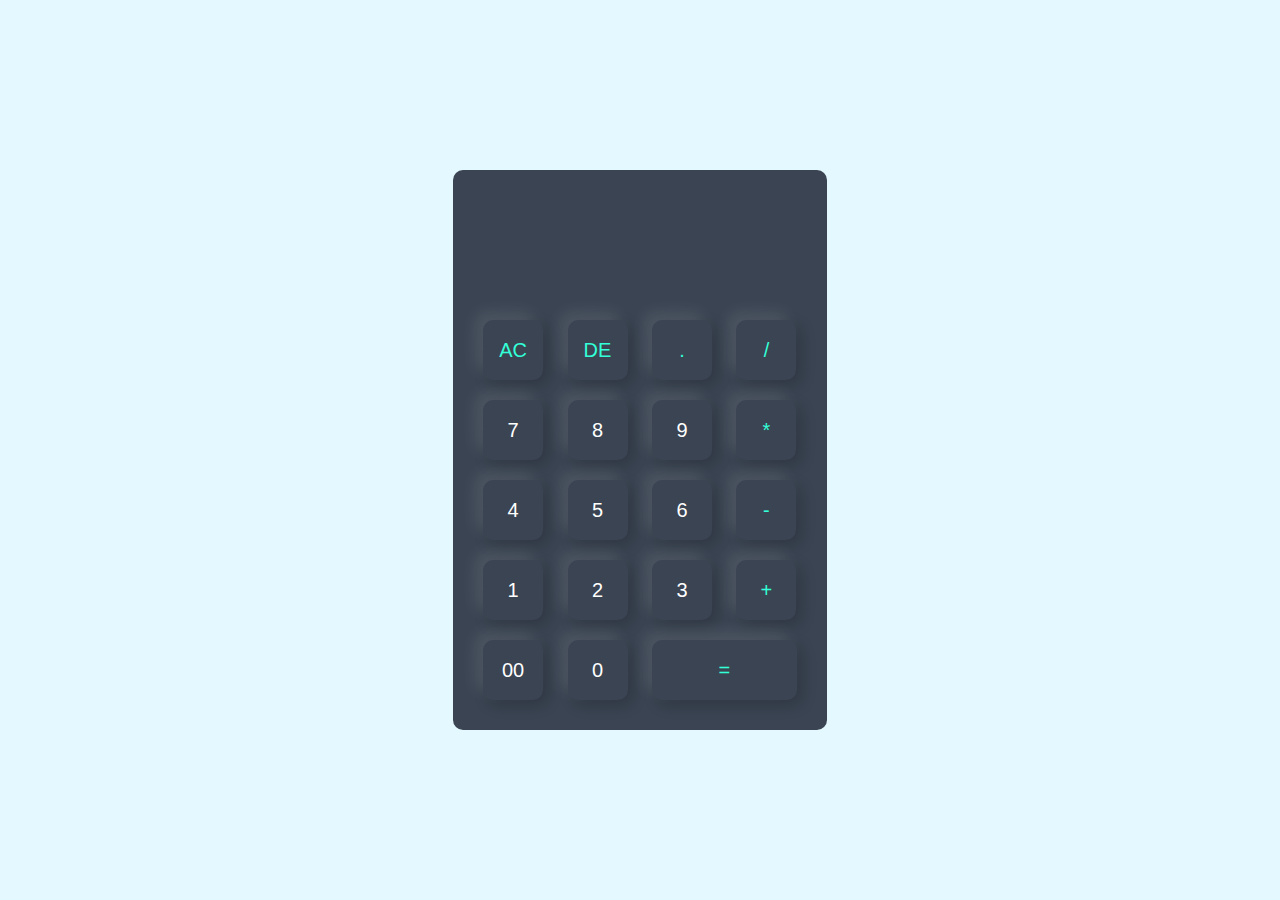
<file: calculator/calculator.html>
<!DOCTYPE html>
<html lang="en">
<head>
    <meta charset="UTF-8">
    <meta name="viewport" content="width=device-width, initial-scale=1.0">
    <title>Calculator</title>
    <link rel="stylesheet" href="calculator.css">
</head>
<body>
    <div class="container">
        <div class="calculator">
            <form>
                <div class="display">
                    <input type="text" name="display">
                </div>
                <div>
                    <input type="button" value="AC" onclick="display.value = '' " class="operator">
                    <input type="button" value="DE" onclick="display.value =  display.value.toString().slice(0,-1)" class="operator">
                    <input type="button" value="." onclick="display.value += '.' " class="operator">
                    <input type="button" value="/" onclick="display.value += '/' " class="operator">
                </div>

                <div>
                    <input type="button" value="7" onclick="display.value += '7' ">
                    <input type="button" value="8" onclick="display.value += '8' ">
                    <input type="button" value="9" onclick="display.value += '9' ">
                    <input type="button" value="*" onclick="display.value += '*' " class="operator">
                </div>
                <div>
                    <input type="button" value="4" onclick="display.value += '4' ">
                    <input type="button" value="5" onclick="display.value += '5' ">
                    <input type="button" value="6" onclick="display.value += '6' ">
                    <input type="button" value="-" onclick="display.value += '-' " class="operator">
                </div>

                <div>
                    <input type="button" value="1" onclick="display.value += '1' ">
                    <input type="button" value="2" onclick="display.value += '2' ">
                    <input type="button" value="3" onclick="display.value += '3' ">
                    <input type="button" value="+" onclick="display.value += '+' " class="operator">
                </div>

                 <div>
                    <input type="button" value="00" onclick="display.value += '00' ">
                    <input type="button" value="0" onclick="display.value += '0' ">
                    <input type="button" value="=" onclick="display.value = eval(display.value)"class="equal operator">
                    
                </div>
            </form>
        </div>

    </div>
    
</body>
</html>
</file>
<file: calculator/calculator.css>
*{
    margin: 0;
    padding: 0;
    font-family: 'Poppins', sans-serif;
    box-sizing: border-box;
}

.container{
    width: 100%;
    height: 100vh;
    background: #e3f9ff;
    display: flex;
    align-items: center;
    justify-content: center;
}

.calculator{
    background: #3a4452;
    padding: 20px;
    border-radius: 10px;

}
.calculator form input{
    border: 0;
    outline: 0;
    width: 60px;
    height: 60px;
    border-radius: 10px;
    box-shadow: -8px -8px 15px rgba(255, 255, 255, 0.1),5px 5px 15px rgba(0, 0, 0, 0.2);
    background: transparent;
    font-size: 20px;
    color: #fff;
    cursor: pointer;
    margin: 10px;
}

form .display{
    display: flex;
    justify-content: flex-end;
    margin: 20px 0px;
}

form .display input{
    text-align: ;
    flex: 1;
    font-size: 45px;
    box-shadow: none;
}

form input.equal{
    width: 145px;

}

form input.operator{
    color: #33ffd8;
}
</file>
